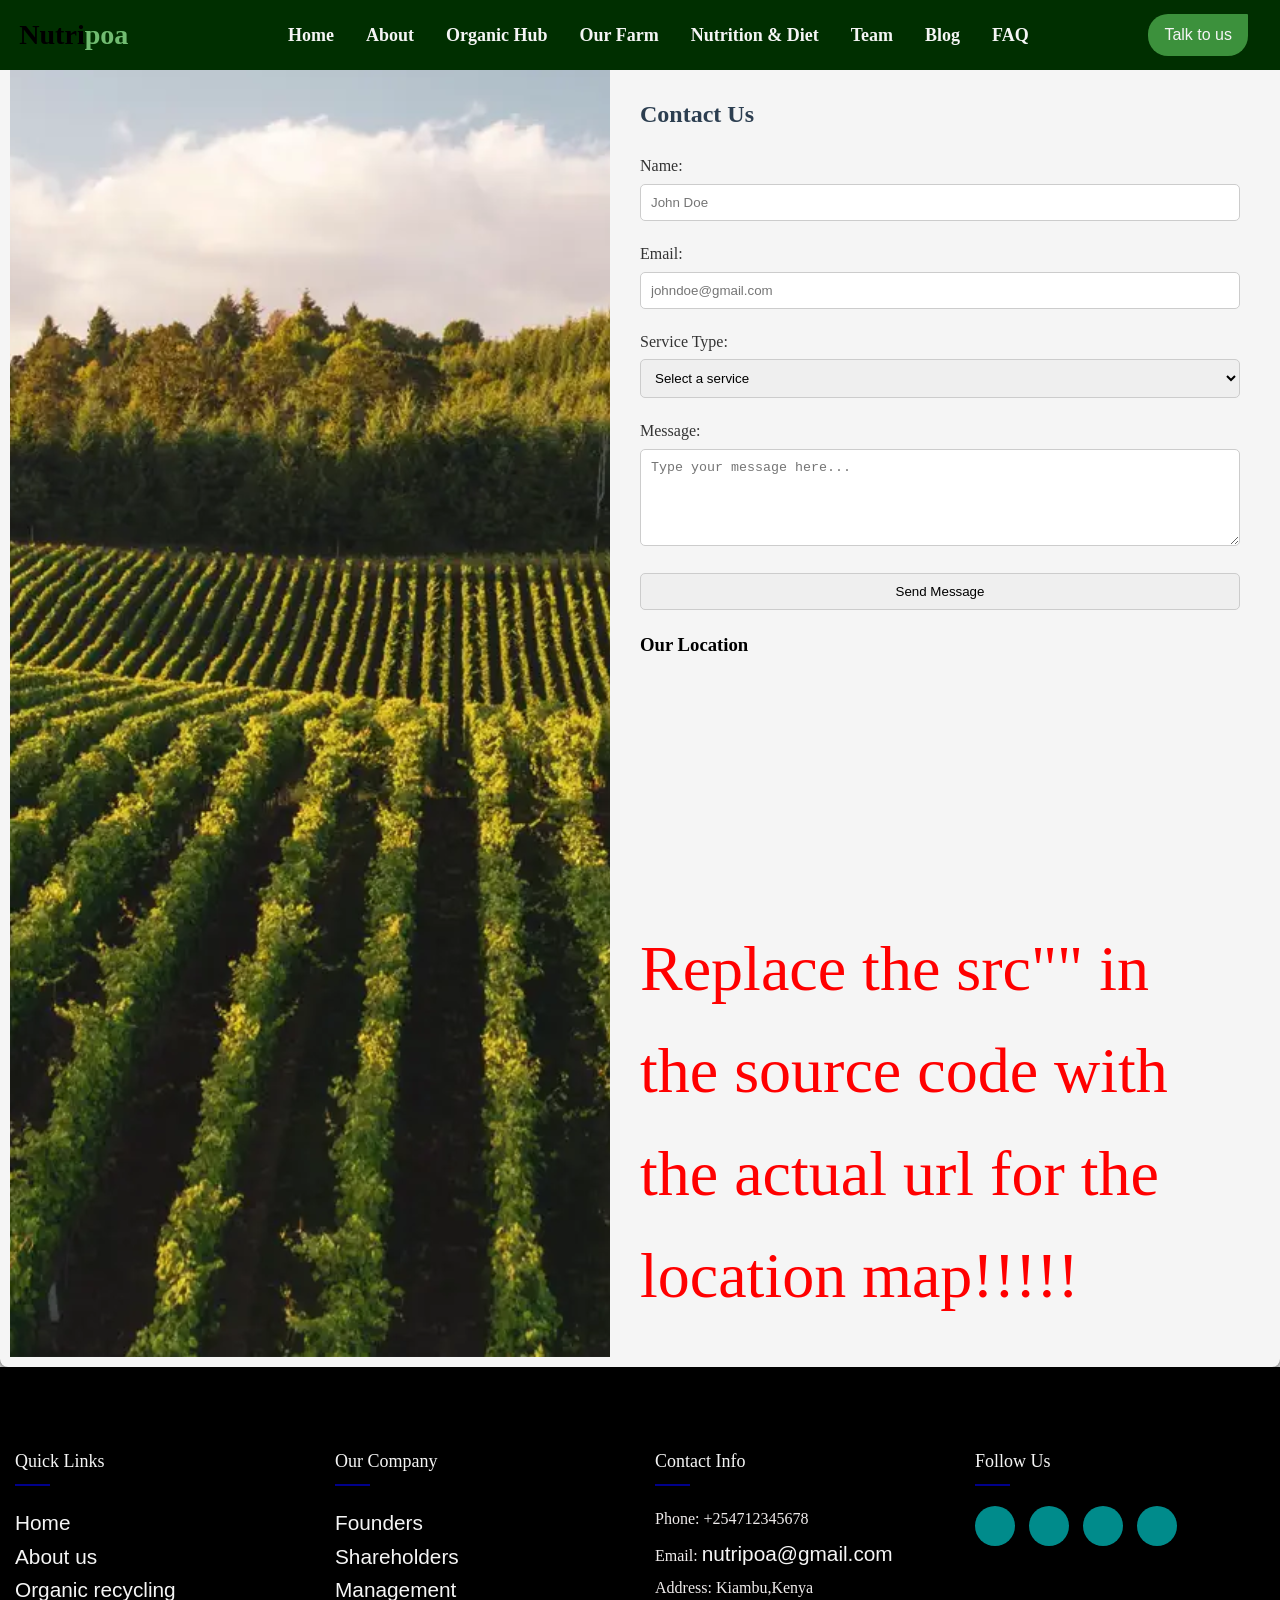
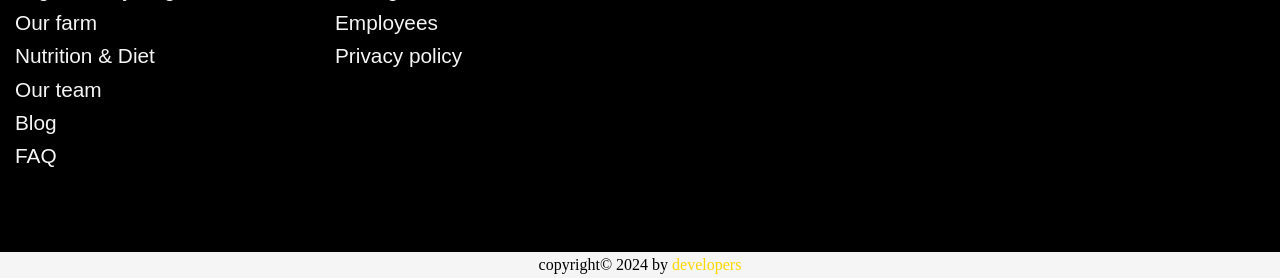
<file: contacts.html>
<!DOCTYPE html>
<html lang="en">
<head>
    <meta charset="UTF-8">
    <meta name="viewport" content="width=device-width, initial-scale=1.0">
    <meta name="description" content="">
    <meta name="author" content="developers">
    <meta name="keywords" content="organic farming,nutrition&diet,microgreens">
    <title>Nutripoa Ltd |</title>
    <link rel="stylesheet" href="./Public_html/css/index.css">
</head>
<body>
    <!-- NAVBAR -->
    <section class="nav-container">
        <nav class="navbar">
            <div class="logo">
                <h1>Nutri<span class="one">poa</span></h1>
            </div>
            <div class="nav-links-container">
                <ul class="links">
                    <a href="./">Home</a>
                    <a href="#about">About</a>
                    <a href="./organic.html" target="_parent" rel="noopener noreferrer">Organic Hub</a>
                    <a href="./our_farm.html" target="_parent" rel="noopener noreferrer">Our Farm</a>
                    <a href="./nutrition&diet.html" target="_parent" rel="noopener noreferrer">Nutrition & Diet</a>
                    <a href="./team.html" target="_parent" rel="noopener noreferrer">Team</a>
                    <a href="./blog.html" target="_parent" rel="noopener noreferrer">Blog</a>
                    <a href="./FAQ.html" target="_parent" rel="noopener noreferrer">FAQ</a>
                </ul>
            </div>
                <a href="./contacts.html" class="contacts-button" target="_parent" rel="noopener noreferrer">Talk to us</a>
        </nav>         
     <!-- DROPDOWN NAVBAR -->
        <div class="navbar-toggle" onclick="toggleNavbar()">
            <div class="bar bar1"></div>
            <div class="bar bar2"></div>
            <div class="bar bar3"></div>
        </div>
        <div class="dropdown-navbar" id="dropdownNavbar">
            <a href="./">Home</a>
            <a href="#about">About</a>
            <a href="./organic.html" target="_parent" rel="noopener noreferrer">Organic Hub</a>
            <a href="./our_farm.html" target="_parent" rel="noopener noreferrer">Our Farm</a>
            <a href="./nutrition&diet.html" target="_parent" rel="noopener noreferrer">Nutrition & Diet</a>
            <a href="./team.html" target="_parent" rel="noopener noreferrer">Team</a>
            <a href="./blog.html" target="_parent" rel="noopener noreferrer">Blog</a>
            <a href="./FAQ.html" target="_parent" rel="noopener noreferrer">FAQ</a>
            <a href="./contacts.html" class="dropdown-contacts-button" target="_parent" rel="noopener noreferrer">Talk to us</a>
        </div>
    </section>

    <!-- Contacts -->
     <div class="contact-container">
        <div class="contact-photo"></div>
        <div class="contact-form">
            <h2>Contact Us</h2>
            <form action="/send-message" method="post">
                <div class="form-group">
                    <label for="username">Name:</label>
                    <input type="text" id="username" name="username" placeholder="John Doe" required>
                </div>
                <div class="form-group">
                    <label for="email">Email:</label>
                    <input type="email" id="email" name="email" placeholder="johndoe@gmail.com" required>
                </div>
                <div class="form-group">
                    <label for="service">Service Type:</label>
                    <select name="service" id="service" required>
                        <option value="" disabled selected>Select a service</option>
                        <option value="consultation">Consultation</option>
                        <option value="support">Support</option>
                        <option value="feedback">Feedback</option>
                        <option value="other">Other</option>
                    </select>
                </div>
                <div class="form-group">
                    <label for="message">Message:</label>
                    <textarea name="message" id="message" rows="5" placeholder="Type your message here..." required></textarea>
                </div>
                <div class="form-group">
                    <input type="submit" value="Send Message">
                </div>
            </form>
            <div class="map-container">
                <h3>Our Location</h3>
                <iframe src="" width="100%" height="250" frameborder="0" allowfullscreen="" aria-hidden="false" tabindex="0">
                </iframe>
                <p style="color:red; font-size: 4rem;">Replace the src"" in the source code with the actual url for the location map!!!!!</p>
            </div>
        </div>
     </div>

    

    <!-- FOOTER -->
    <footer class="footer">
        <div class="footer-container">
            <div class="footer-row">
                <div class="footer-col">
                    <h2>Quick links</h2>
                    <ul>
                        <li><a href="./">Home</a></li>
                        <li><a href="#about">About us</a></li>
                        <li><a href="./organic.html">Organic recycling</a></li>
                        <li><a href="./our_farm.html">Our farm</a></li>
                        <li><a href="./nutrition&diet.html">Nutrition & Diet</a></li>
                        <li><a href="./team.html">Our team</a></li>
                        <li><a href="./blog.html">Blog</a></li>
                        <li><a href="./FAQ.html">FAQ</a></li>
                    </ul>
                </div>
                <div class="footer-col">
                    <h2>Our Company</h2>
                    <ul>
                        <li><a href="./team.html">Founders</a></li>
                        <li><a href="./team.html">Shareholders</a></li>
                        <li><a href="./team.html">Management</a></li>
                        <li><a href="./team.html">Employees</a></li>
                        <li><a href="./team.html">Privacy policy</a></li>
                    </ul>
                </div>
                <div class="footer-col">
                    <h2>Contact Info</h2>
                    <li><label for="phone">Phone: <span>+254712345678</span></label></li>
                    <li><label for="email">Email: <a href="mailto:nutripoa@gmail.com">nutripoa@gmail.com</a></label></li>
                    <li><label for="address">Address: <span>Kiambu,Kenya</span></label></li>
                </div>
                <div class="footer-col">
                    <h2>Follow us</h2>
                    <div class="contact-icons">
                        <a href="facebook.com" class="fa fa-facebook"></a>
                        <a href="twitter.com" class="fa fa-twitter"></a>
                        <a href="instagram.com" class="fa fa-instagram"></a>
                        <a href="youtube.com" class="fa fa-youtube"></a>
                </div>
                </div>
            </div>
        </div>
    </footer>
    <section class="copyright">
        <div>copyright&copy; 2024 by <a href="#h">developers</a></div>
    </section>
    
    <script src="./Public_html/js/index.js"></script>
</body>
</html>
</file>
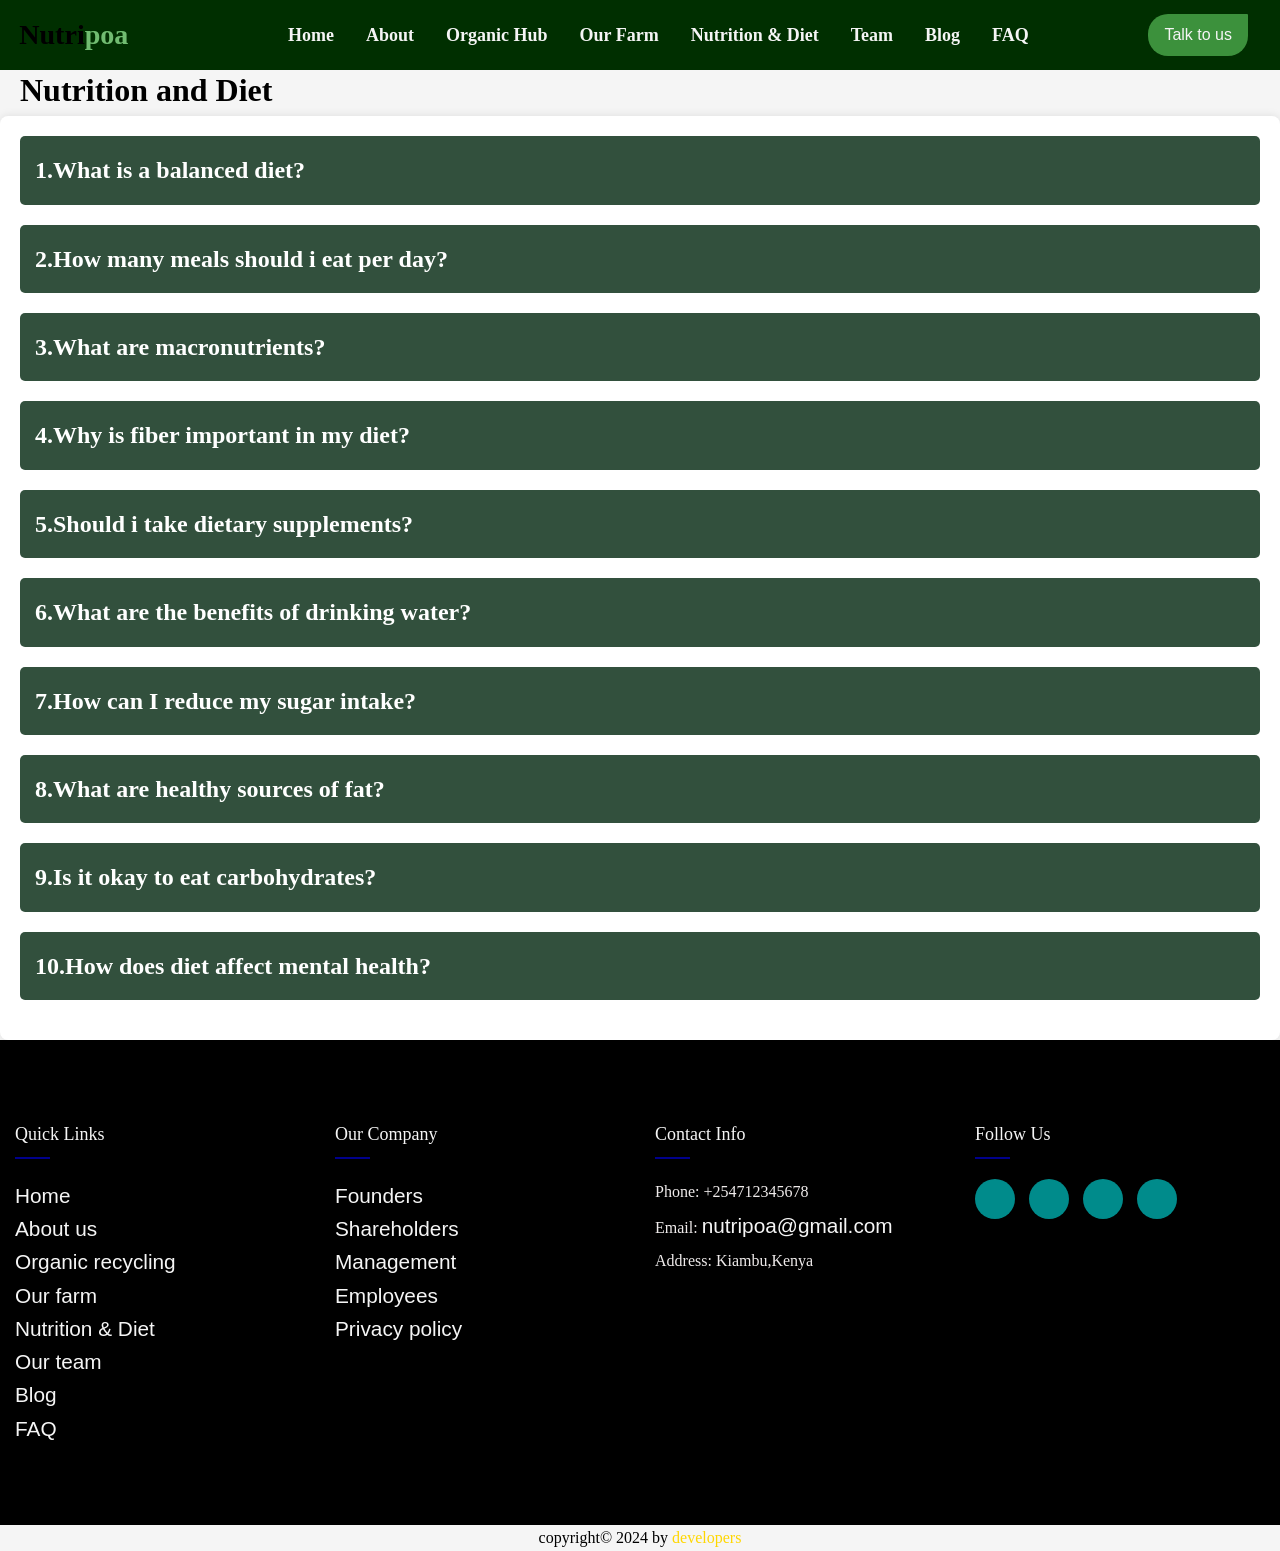
<file: FAQ.html>
<!DOCTYPE html>
<html lang="en">
<head>
    <meta charset="UTF-8">
    <meta name="viewport" content="width=device-width, initial-scale=1.0">
    <meta name="description" content="">
    <meta name="author" content="developers">
    <meta name="keywords" content="organic farming,nutrition&diet,microgreens">
    <title>Nutripoa Ltd |</title>
    <link rel="stylesheet" href="./Public_html/css/index.css">
</head>
<body>
    <!-- NAVBAR -->
    <section class="nav-container">
        <nav class="navbar">
            <div class="logo">
                <h1>Nutri<span class="one">poa</span></h1>
            </div>
            <div class="nav-links-container">
                <ul class="links">
                    <a href="./">Home</a>
                    <a href="#about">About</a>
                    <a href="./organic.html" target="_parent" rel="noopener noreferrer">Organic Hub</a>
                    <a href="./our_farm.html" target="_parent" rel="noopener noreferrer">Our Farm</a>
                    <a href="./nutrition&diet.html" target="_parent" rel="noopener noreferrer">Nutrition & Diet</a>
                    <a href="./team.html" target="_parent" rel="noopener noreferrer">Team</a>
                    <a href="./blog.html" target="_parent" rel="noopener noreferrer">Blog</a>
                    <a href="./FAQ.html" target="_parent" rel="noopener noreferrer">FAQ</a>
                </ul>
            </div>
                <a href="./contacts.html" class="contacts-button" target="_parent" rel="noopener noreferrer">Talk to us</a>
        </nav>         
     <!-- DROPDOWN NAVBAR -->
        <div class="navbar-toggle" onclick="toggleNavbar()">
            <div class="bar bar1"></div>
            <div class="bar bar2"></div>
            <div class="bar bar3"></div>
        </div>
        <div class="dropdown-navbar" id="dropdownNavbar">
            <a href="./">Home</a>
            <a href="#about">About</a>
            <a href="./organic.html" target="_parent" rel="noopener noreferrer">Organic Hub</a>
            <a href="./our_farm.html" target="_parent" rel="noopener noreferrer">Our Farm</a>
            <a href="./nutrition&diet.html" target="_parent" rel="noopener noreferrer">Nutrition & Diet</a>
            <a href="./team.html" target="_parent" rel="noopener noreferrer">Team</a>
            <a href="./blog.html" target="_parent" rel="noopener noreferrer">Blog</a>
            <a href="./FAQ.html" target="_parent" rel="noopener noreferrer">FAQ</a>
            <a href="./contacts.html" class="dropdown-contacts-button" target="_parent" rel="noopener noreferrer">Talk to us</a>
        </div>
    </section>
    <!-- QUESTIONS -->
    <h1 class="faq-heading1">Nutrition and Diet</h1>
    <div class="faq-container">
        <div class="faq-item">
            <h2 class="faq-question">1.What is a balanced diet?</h2>
            <div class="faq-answer">
                <p>A balanced diet includes a variety of foods in the right proportions to provide the necessary nutrients your body needs to function properly.</p>
            </div>
        </div>
        <div class="faq-item">
            <h2 class="faq-question">2.How many meals should i eat per day?</h2>
            <div class="faq-answer">
                <p>It is generally recommended to eat 3 main meals (breakfast,lunch and dinner) and 1-2 healthy snacks per day.</p>
            </div>
        </div>
        <div class="faq-item">
            <h2 class="faq-question">3.What are macronutrients?</h2>
            <div class="faq-answer">
                <p>Macronutrients are the nutrients that provide calories or energy. They include carbohydrates, proteins and fats.</p>
            </div>
        </div>
        <div class="faq-item">
            <h2 class="faq-question">4.Why is fiber important in my diet?</h2>
            <div class="faq-answer">
                <p>Fiber aids in digestion, helps maintain bowel health and can help lower cholestrol levels and control blood sugar levels.</p>
            </div>
        </div>
        <div class="faq-item">
            <h2 class="faq-question">5.Should i take dietary supplements?</h2>
            <div class="faq-answer">
                <p>Dietary supplements can be beneficial in certain situations but it is best to get nutrients from food.Consult with a healthcare provider before taking supplements.</p>
            </div>
        </div>
        <div class="faq-item">
            <h2 class="faq-question">6.What are the benefits of drinking water?</h2>
            <div class="faq-answer">
                <p>Water is essential for life. It helps regulate body temperature, lubricates joints, and aids in digestion and nutrient absorption.</p>
            </div>
        </div>
        <div class="faq-item">
            <h2 class="faq-question">7.How can I reduce my sugar intake?</h2>
            <div class="faq-answer">
                <p>You can reduce sugar intake by avoiding sugary drinks, reading food labels and choosing natural sweeteners like fruits.</p>
            </div>
        </div>
        <div class="faq-item">
            <h2 class="faq-question">8.What are healthy sources of fat?</h2>
            <div class="faq-answer">
                <p>Healthy sources of fat include avocados, nuts, seeds, olive oil and fatty fish like salmon.</p>
            </div>
        </div>
        <div class="faq-item">
            <h2 class="faq-question">9.Is it okay to eat carbohydrates?</h2>
            <div class="faq-answer">
                <p>Yes, carbohydrates are an important energy source. Choose complex carbohydrates like whole grains, fruits and vegetables over refined carbohydrates.
                </p>
            </div>
        </div>
        <div class="faq-item">
            <h2 class="faq-question">10.How does diet affect mental health?</h2>
            <div class="faq-answer">
                <p>A healthy diet can improve mental health by providing the nutrients necessary for the brain function, reducing inflammation and supporting a healthy gut.</p>
            </div>
        </div>
    </div>
    

    <!-- FOOTER -->
    <footer class="footer">
        <div class="footer-container">
            <div class="footer-row">
                <div class="footer-col">
                    <h2>Quick links</h2>
                    <ul>
                        <li><a href="./">Home</a></li>
                        <li><a href="#about">About us</a></li>
                        <li><a href="./organic.html">Organic recycling</a></li>
                        <li><a href="./our_farm.html">Our farm</a></li>
                        <li><a href="./nutrition&diet.html">Nutrition & Diet</a></li>
                        <li><a href="./team.html">Our team</a></li>
                        <li><a href="./blog.html">Blog</a></li>
                        <li><a href="./FAQ.html">FAQ</a></li>
                    </ul>
                </div>
                <div class="footer-col">
                    <h2>Our Company</h2>
                    <ul>
                        <li><a href="./team.html">Founders</a></li>
                        <li><a href="./team.html">Shareholders</a></li>
                        <li><a href="./team.html">Management</a></li>
                        <li><a href="./team.html">Employees</a></li>
                        <li><a href="./team.html">Privacy policy</a></li>
                    </ul>
                </div>
                <div class="footer-col">
                    <h2>Contact Info</h2>
                    <li><label for="phone">Phone: <span>+254712345678</span></label></li>
                    <li><label for="email">Email: <a href="mailto:nutripoa@gmail.com">nutripoa@gmail.com</a></label></li>
                    <li><label for="address">Address: <span>Kiambu,Kenya</span></label></li>
                </div>
                <div class="footer-col">
                    <h2>Follow us</h2>
                    <div class="contact-icons">
                        <a href="facebook.com" class="fa fa-facebook"></a>
                        <a href="twitter.com" class="fa fa-twitter"></a>
                        <a href="instagram.com" class="fa fa-instagram"></a>
                        <a href="youtube.com" class="fa fa-youtube"></a>
                </div>
                </div>
            </div>
        </div>
    </footer>
    <section class="copyright">
        <div>copyright&copy; 2024 by <a href="#h">developers</a></div>
    </section>
    
    <script src="./Public_html/js/index.js"></script>
</body>
</html>
</file>
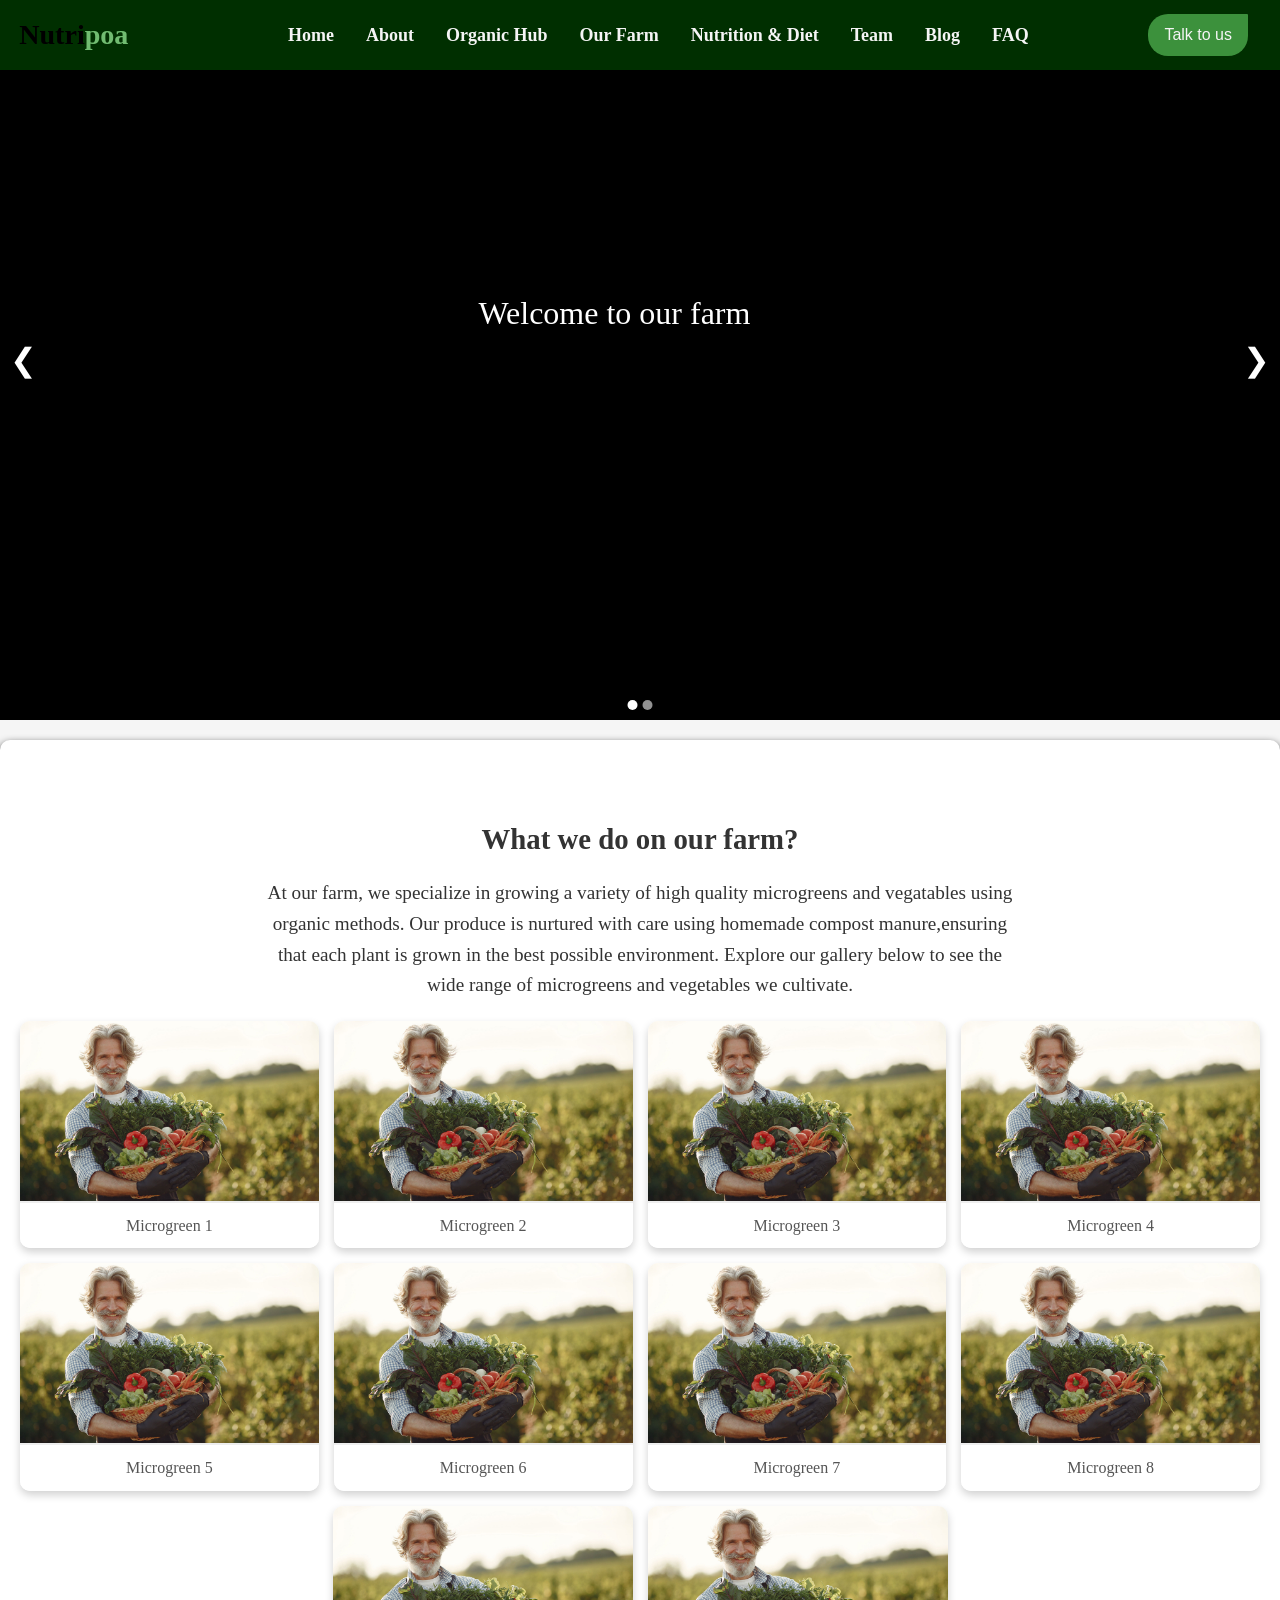
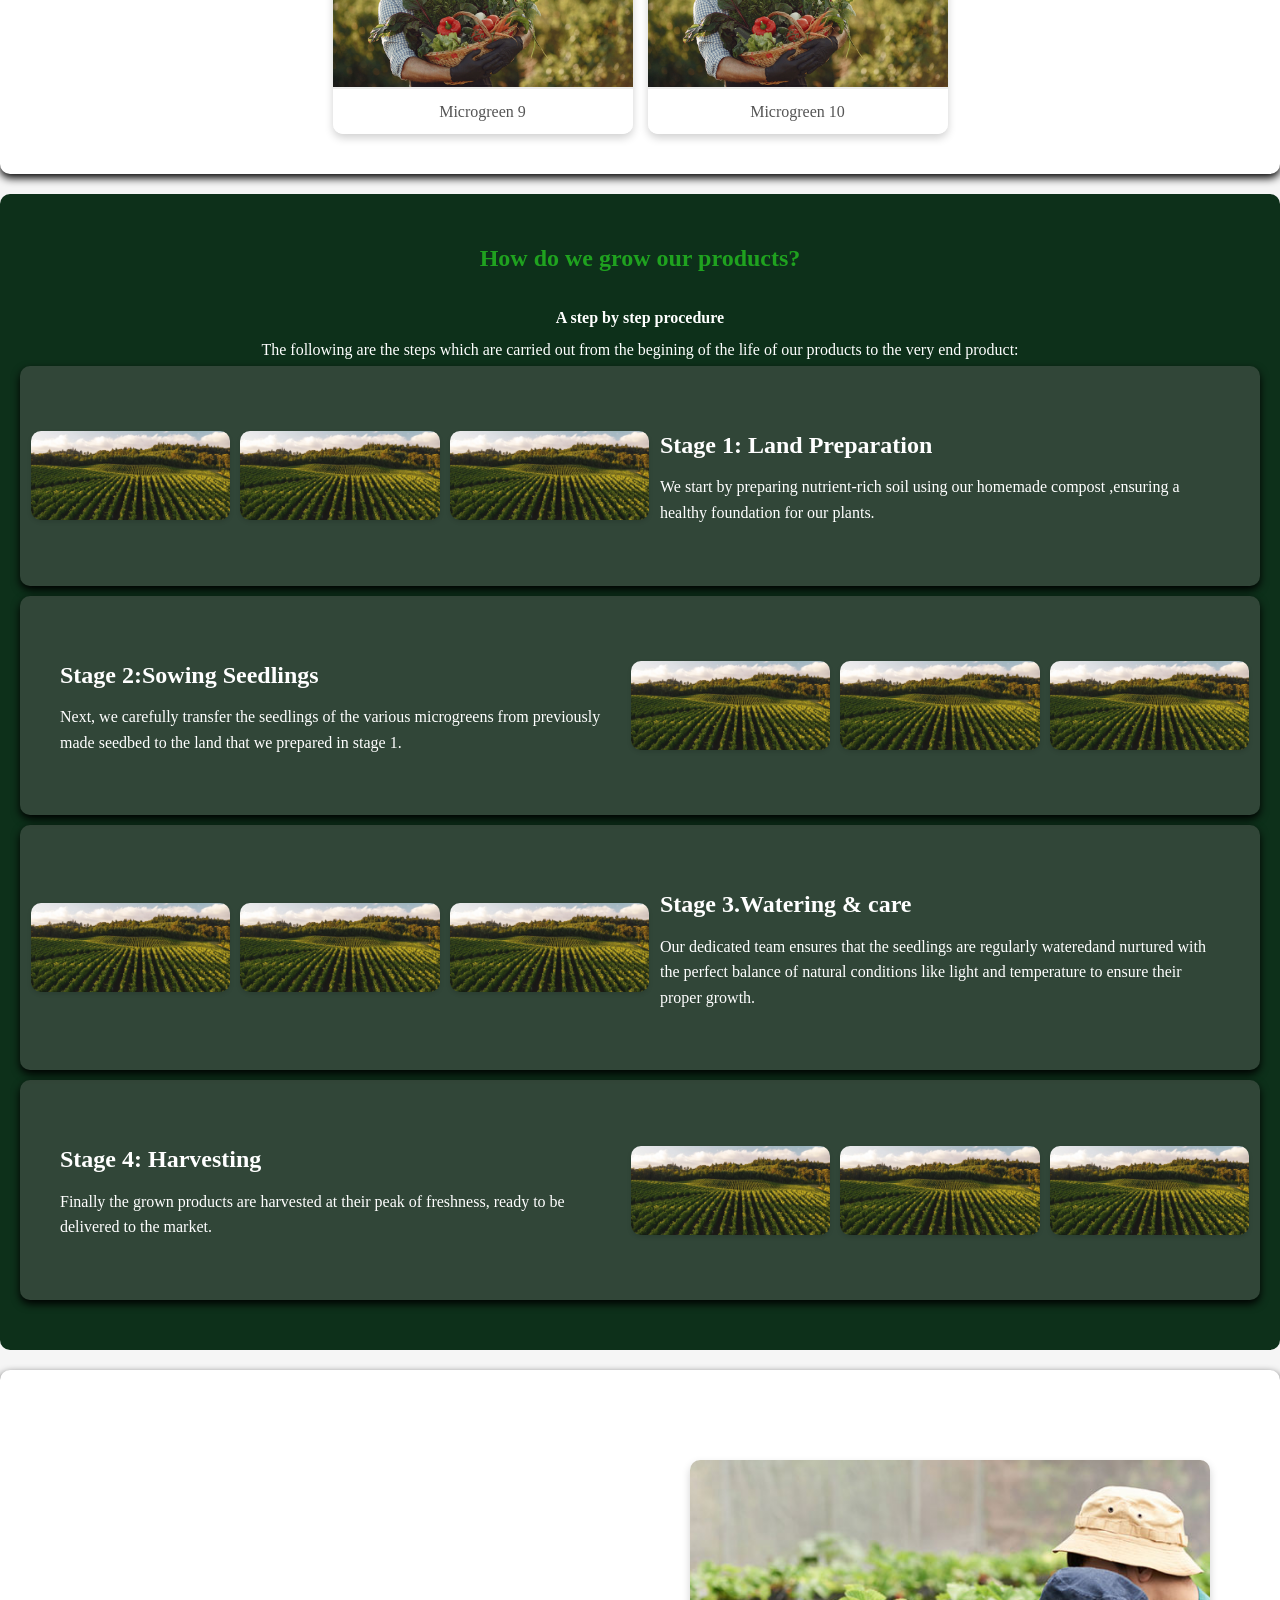
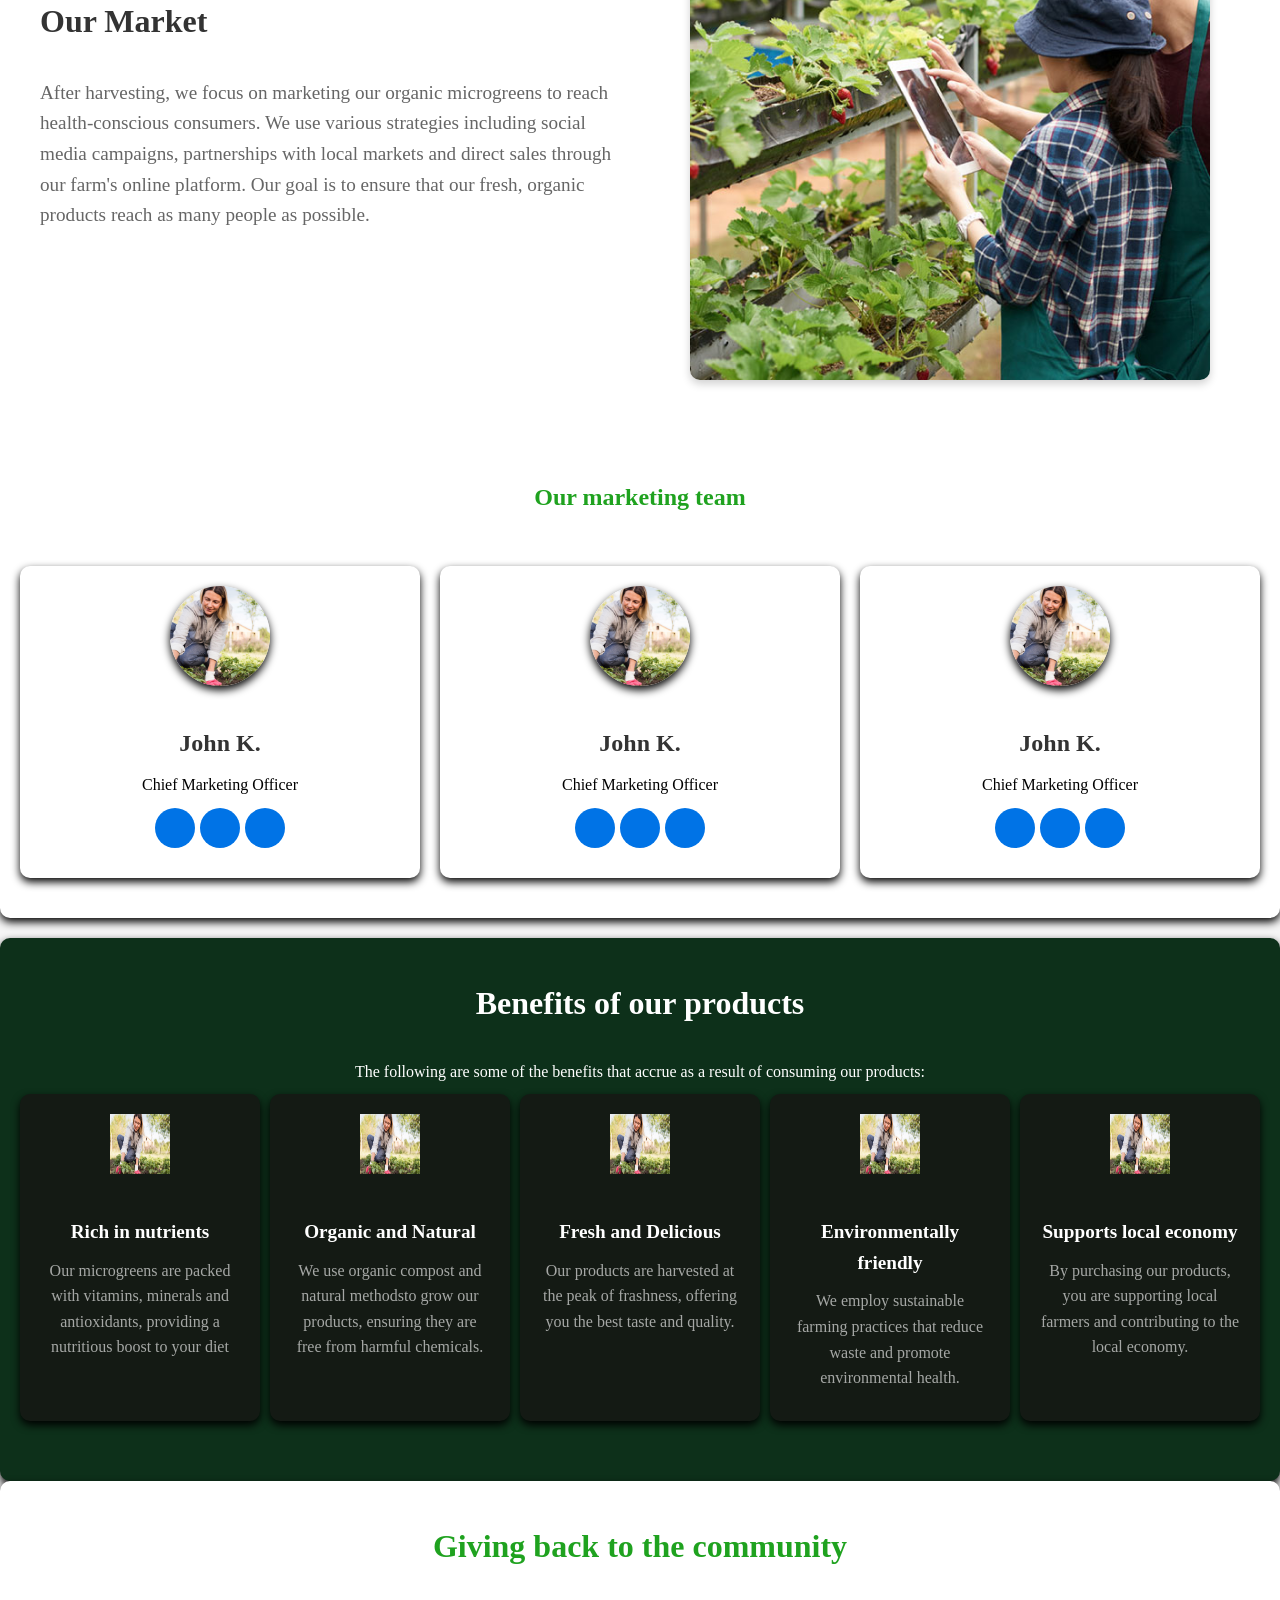
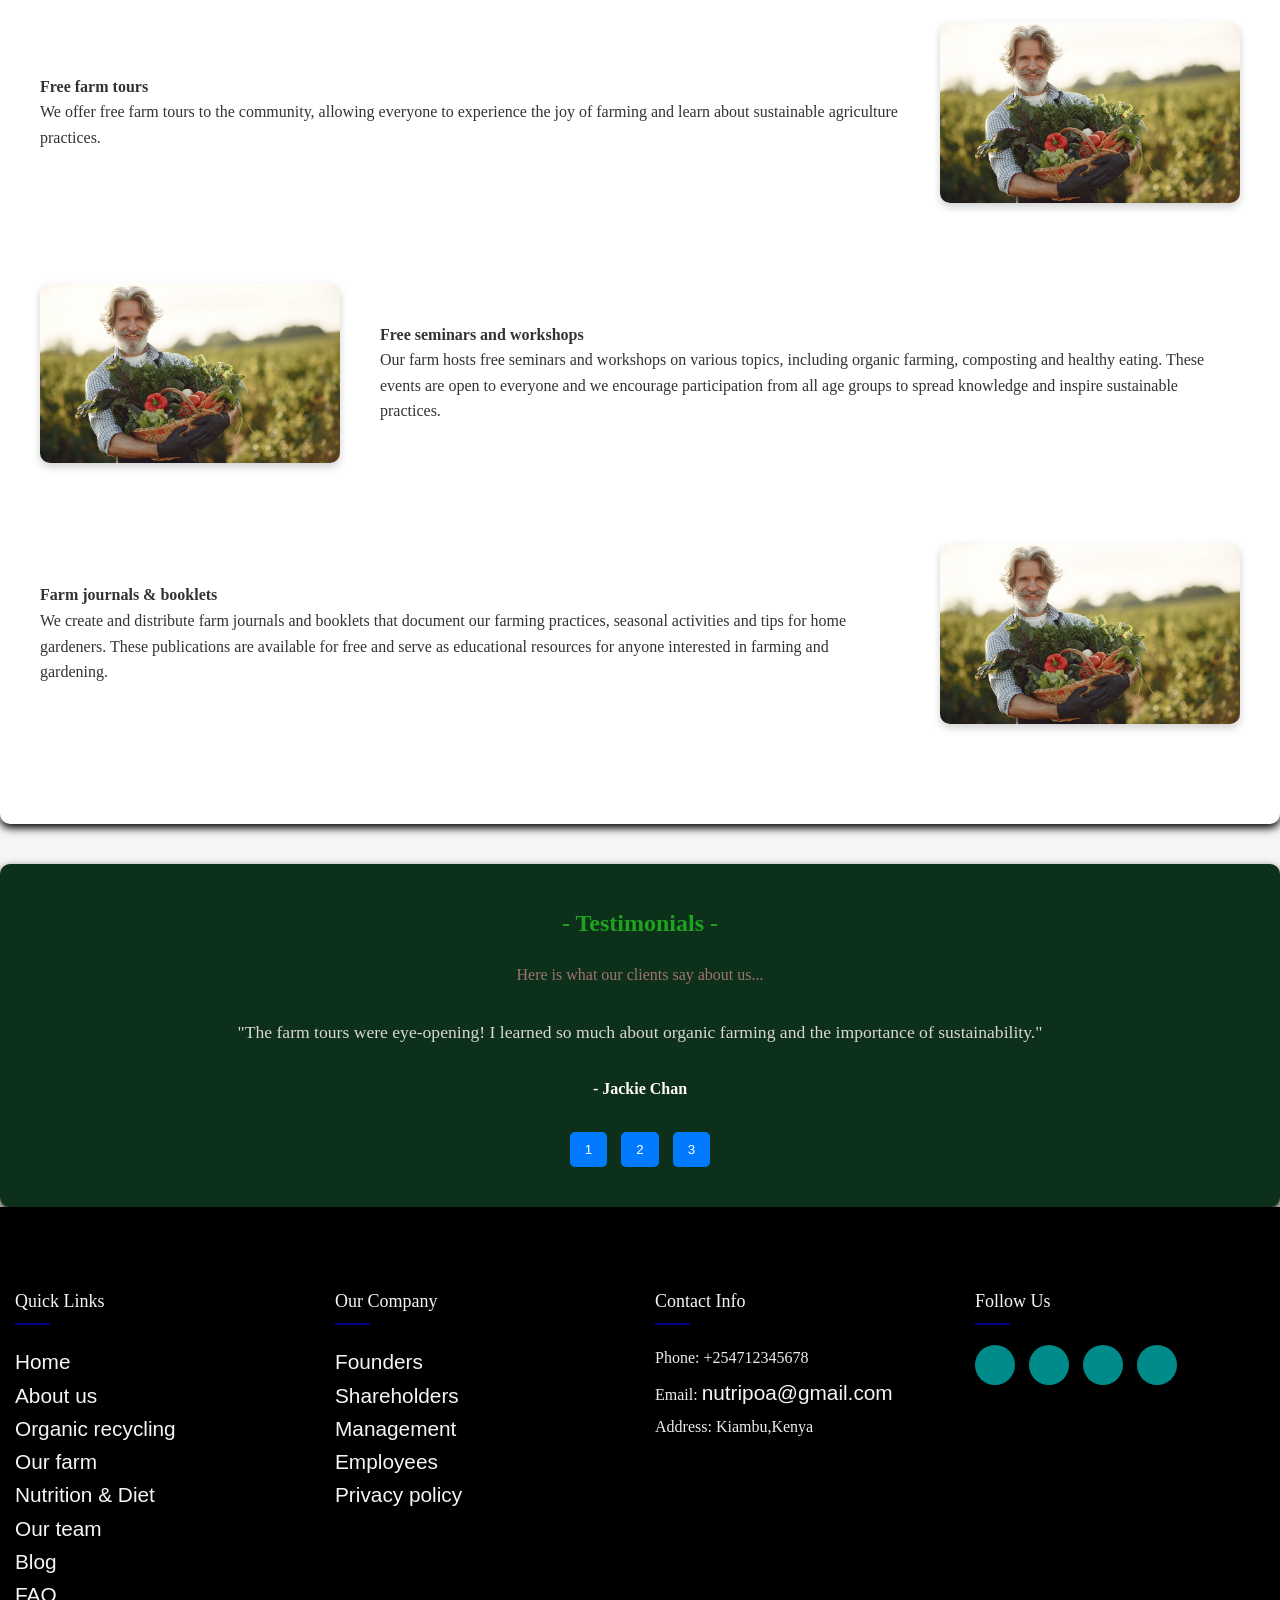
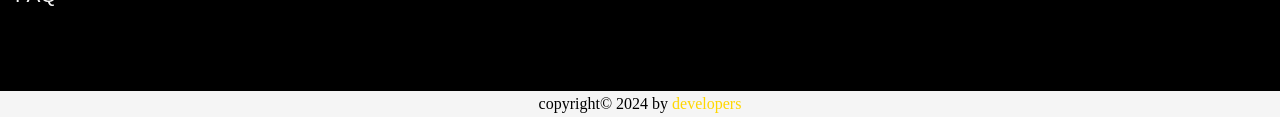
<file: our_farm.html>
<!DOCTYPE html>
<html lang="en">
<head>
    <meta charset="UTF-8">
    <meta name="viewport" content="width=device-width, initial-scale=1.0">
    <meta name="description" content="">
    <meta name="author" content="developers">
    <meta name="keywords" content="organic farming,nutrition&diet,microgreens">
    <title>Nutripoa Ltd |</title>
    <link rel="stylesheet" href="./Public_html/css/index.css">
</head>
<body>
    <!-- NAVBAR -->
    <section class="nav-container">
        <nav class="navbar">
            <div class="logo">
                <h1>Nutri<span class="one">poa</span></h1>
            </div>
            <div class="nav-links-container">
                <ul class="links">
                    <a href="./">Home</a>
                    <a href="./">About</a>
                    <a href="./organic.html" target="_parent" rel="noopener noreferrer">Organic Hub</a>
                    <a href="./our_farm.html" target="_parent" rel="noopener noreferrer">Our Farm</a>
                    <a href="./nutrition&diet.html" target="_parent" rel="noopener noreferrer">Nutrition & Diet</a>
                    <a href="./team.html" target="_parent" rel="noopener noreferrer">Team</a>
                    <a href="./blog.html" target="_parent" rel="noopener noreferrer">Blog</a>
                    <a href="./FAQ.html" target="_parent" rel="noopener noreferrer">FAQ</a>
                </ul>
            </div>
                <a href="./contacts.html" class="contacts-button" target="_parent" rel="noopener noreferrer">Talk to us</a>
        </nav>        
     <!-- DROPDOWN NAVBAR -->
        <div class="navbar-toggle" onclick="toggleNavbar()">
            <div class="bar bar1"></div>
            <div class="bar bar2"></div>
            <div class="bar bar3"></div>
        </div>
        <div class="dropdown-navbar" id="dropdownNavbar">
            <a href="./">Home</a>
            <a href="./">About</a>
            <a href="./organic.html" target="_parent" rel="noopener noreferrer">Organic Hub</a>
            <a href="./our_farm.html" target="_parent" rel="noopener noreferrer">Our Farm</a>
            <a href="./nutrition&diet.html" target="_parent" rel="noopener noreferrer">Nutrition & Diet</a>
            <a href="./team.html" target="_parent" rel="noopener noreferrer">Team</a>
            <a href="./blog.html" target="_parent" rel="noopener noreferrer">Blog</a>
            <a href="./FAQ.html" target="_parent" rel="noopener noreferrer">FAQ</a>
            <a href="./contacts.html" class="dropdown-contacts-button" target="_parent" rel="noopener noreferrer">Talk to us</a>
        </div>
    </section>

    <!-- HEADER -->
     <header class="farm-header">
        <div class="carousel">
            <img src="/Public_html/images/hero_4.jpg" alt="">
            <img src="/Public_html/images/hero_2.jpg" alt="">
        </div>
        <div class="header-text visible" id="headerText">Welcome to our farm</div>
        <div class="carousel-buttons">
            <button class="carousel-button" id="prevBtn">&#10094;</button>
            <button class="carousel-button" id="nextBtn">&#10095;</button>
        </div>
        <div class="status-bar">
            <div class="status-dot active"></div>
            <div class="status-dot"></div>
        </div>
     </header>

     <!-- what we do -->
      <section class="what-we-do">
        <div class="intro">
            <h1>What we do on our farm?</h1>
            <p>At our farm, we specialize in growing a variety of high quality microgreens and vegatables using organic methods. Our produce is nurtured with care using homemade compost manure,ensuring that each plant is grown in the best possible environment. Explore our gallery below to see the wide range of microgreens and vegetables we cultivate.</p>
        </div>
        <div class="gallery">
            <figure class="gallery-item">
                <img src="/Public_html/images/hero_5.jpg" alt="">
                <figcaption>Microgreen 1</figcaption>
            </figure>
            <figure class="gallery-item">
                <img src="/Public_html/images/hero_5.jpg" alt="">
                <figcaption>Microgreen 2</figcaption>
            </figure>
            <figure class="gallery-item">
                <img src="/Public_html/images/hero_5.jpg" alt="">
                <figcaption>Microgreen 3</figcaption>
            </figure>
            <figure class="gallery-item">
                <img src="/Public_html/images/hero_5.jpg" alt="">
                <figcaption>Microgreen 4</figcaption>
            </figure>
            <figure class="gallery-item">
                <img src="/Public_html/images/hero_5.jpg" alt="">
                <figcaption>Microgreen 5</figcaption>
            </figure>
            <figure class="gallery-item">
                <img src="/Public_html/images/hero_5.jpg" alt="">
                <figcaption>Microgreen 6</figcaption>
            </figure>
            <figure class="gallery-item">
                <img src="/Public_html/images/hero_5.jpg" alt="">
                <figcaption>Microgreen 7</figcaption>
            </figure>
            <figure class="gallery-item">
                <img src="/Public_html/images/hero_5.jpg" alt="">
                <figcaption>Microgreen 8</figcaption>
            </figure>
            <figure class="gallery-item">
                <img src="/Public_html/images/hero_5.jpg" alt="">
                <figcaption>Microgreen 9</figcaption>
            </figure>
            <figure class="gallery-item">
                <img src="/Public_html/images/hero_5.jpg" alt="">
                <figcaption>Microgreen 10</figcaption>
            </figure>
        </div>
      </section>

      <!-- how we gow section -->
       <section class="farm-procedure">
        <div class="procedure-intro">
            <h2>How do we grow our products?</h2>
            <h4>A step by step procedure</h4>
            <p>The following are the steps which are carried out from the begining of the life of our products to the very end product:</p>
        </div>
        <div class="step">
            <div class="step-content">
                <h3>Stage 1: Land Preparation</h3>
                <p>We start by preparing nutrient-rich soil using our homemade compost ,ensuring a healthy foundation for our plants.</p>
            </div>
            <div class="step-images">
                <img src="/Public_html/images/contact.png.webp" alt="">
                <img src="/Public_html/images/contact.png.webp" alt="">
                <img src="/Public_html/images/contact.png.webp" alt="">
            </div>
        </div>
        <div class="step">
            <div class="step-content">
                <h3>Stage 2:Sowing Seedlings</h3>
                <p>Next, we carefully transfer the seedlings of the various microgreens from previously made seedbed to the land that we prepared in stage 1.</p>
            </div>
            <div class="step-images">
                <img src="/Public_html/images/contact.png.webp" alt="">
                <img src="/Public_html/images/contact.png.webp" alt="">
                <img src="/Public_html/images/contact.png.webp" alt="">
            </div>
        </div>
        <div class="step">
            <div class="step-content">
                <h3>Stage 3.Watering & care</h3>
                <p>Our dedicated team ensures that the seedlings are regularly wateredand nurtured with the perfect balance of natural conditions like light and temperature to ensure their proper growth.</p>
            </div>
            <div class="step-images">
                <img src="/Public_html/images/contact.png.webp" alt="">
                <img src="/Public_html/images/contact.png.webp" alt="">
                <img src="/Public_html/images/contact.png.webp" alt="">
            </div>
        </div>
        <div class="step">
            <div class="step-content">
                <h3>Stage 4: Harvesting</h3>
                <p>Finally the grown products are harvested at their peak of freshness, ready to be delivered to the market.</p>
            </div>
            <div class="step-images">
                <img src="/Public_html/images/contact.png.webp" alt="">
                <img src="/Public_html/images/contact.png.webp" alt="">
                <img src="/Public_html/images/contact.png.webp" alt="">
            </div>
        </div>
       </section>


       <!-- marketing of our products -->
        <section class="marketing">
            <div class="marketing-process">
                <div class="marketing-content">
                    <h2>Our Market</h2>
                    <p>After harvesting, we focus on marketing our organic microgreens to reach health-conscious consumers. We use various strategies including social media campaigns, partnerships with local markets and direct sales through our farm's online platform. Our goal is to ensure that our fresh, organic products reach as many people as possible. </p>
                </div>
                <div class="marketing-image">
                    <img src="/Public_html/images/img_sq_8.jpg" alt="">
                </div>
            </div>
            <div class="directors-heading"><h2>Our marketing team</h2></div>
            <div class="directors">
                <div class="director-card">
                    <img src="/Public_html/images/hero_1.jpg" alt="">
                    <h3>John K.</h3>
                    <p>Chief Marketing Officer</p>
                    <div class="social-media">
                        <a href="#" title="LinkedIn"><i class="fab fa-linkedin"></i></a>
                        <a href="#" title="Twitter"><i class="fab fa-twitter"></i></a>
                        <a href="#" title="Facebook"><i class="fab fa-facebook"></i></a>
                    </div>
                </div>
                <div class="director-card">
                    <img src="/Public_html/images/hero_1.jpg" alt="">
                    <h3>John K.</h3>
                    <p>Chief Marketing Officer</p>
                    <div class="social-media">
                        <a href="#" title="LinkedIn"><i class="fab fa-linkedin"></i></a>
                        <a href="#" title="Twitter"><i class="fab fa-twitter"></i></a>
                        <a href="#" title="Facebook"><i class="fab fa-facebook"></i></a>
                    </div>
                </div>
                <div class="director-card">
                    <img src="/Public_html/images/hero_1.jpg" alt="">
                    <h3>John K.</h3>
                    <p>Chief Marketing Officer</p>
                    <div class="social-media">
                        <a href="#" title="LinkedIn"><i class="fab fa-linkedin"></i></a>
                        <a href="#" title="Twitter"><i class="fab fa-twitter"></i></a>
                        <a href="#" title="Facebook"><i class="fab fa-facebook"></i></a>
                    </div>
                </div>
            </div>
        </section>

        <!-- Benefits  section -->
         <section class="benefits-container">
            <h2>Benefits of our products</h2>
            <p>The following are some of the benefits that accrue as a result of consuming our products:</p>
            <div class="benefits">
                <div class="benefit">
                    <img src="./Public_html/images/hero_1.jpg" alt="">
                    <h3>Rich in nutrients</h3>
                    <p>Our microgreens are packed with vitamins, minerals and antioxidants, providing a nutritious boost to your diet </p>
                </div>
                <div class="benefit">
                    <img src="./Public_html/images/hero_1.jpg" alt="">
                    <h3>Organic and Natural</h3>
                    <p>We use organic compost and natural methodsto grow our products, ensuring they are free from harmful chemicals. </p>
                </div>
                <div class="benefit">
                    <img src="./Public_html/images/hero_1.jpg" alt="">
                    <h3>Fresh and Delicious</h3>
                    <p>Our products are harvested at the peak of frashness, offering you the best taste and quality.  </p>
                </div>
                <div class="benefit">
                    <img src="./Public_html/images/hero_1.jpg" alt="">
                    <h3>Environmentally friendly</h3>
                    <p>We employ sustainable farming practices that reduce waste and promote environmental health. </p>
                </div>
                <div class="benefit">
                    <img src="./Public_html/images/hero_1.jpg" alt="">
                    <h3>Supports local economy</h3>
                    <p>By purchasing our products, you are supporting local farmers and contributing to the local economy. </p>
                </div>
            </div>
         </section>

         <!-- Community giveback & feedback -->
          <section class="community-container">
            <h2>Giving back to the community</h2>

            <div class="community">                
                <img src="/Public_html/images/hero_5.jpg" alt="">
                <p><strong>Free farm tours</strong><br>We offer free farm tours to the community, allowing everyone to experience the joy of farming and learn about sustainable agriculture practices.</p>
            </div>
            <div class="community">
                <img src="/Public_html/images/hero_5.jpg" alt="">
                <p><strong>Free seminars and workshops</strong><br>Our farm hosts free seminars and workshops on various topics, including organic farming, composting and healthy eating. These events are open to everyone and we encourage participation from all age groups to spread knowledge and inspire sustainable practices.</p>
            </div>
            <div class="community">
                <img src="/Public_html/images/hero_5.jpg" alt="">
                <p><strong>Farm journals & booklets</strong><br>We create and distribute farm journals and booklets that document our farming practices, seasonal activities and tips for home gardeners. These publications are available for free and serve as educational resources for anyone interested in farming and gardening.</p>
            </div>
          </section>

          <!-- Testimonials -->
           <section class="testimonials">
            <h2>- Testimonials -</h2>
            <p>Here is what our clients say about us...</p>

            <div class="testimonial-slide active1">
                <p class="testimonial-text">"The farm tours were eye-opening! I learned so much about organic farming and the importance of sustainability." </p>
                <p class="testimonial-author">- Jackie Chan </p>
            </div>
            <div class="testimonial-slide">
                <p class="testimonial-text">"Attending the workshops at the farm has completely changed my approach to gardening. I feel more connected to the earth now." </p>
                <p class="testimonial-author">- Raymond Red </p>
            </div>
            <div class="testimonial-slide">
                <p class="testimonial-text">"The farm journals are a treasure trove of information! They have helped me start my own garden at home." </p>
                <p class="testimonial-author">- Samuel L. </p>
            </div>
            <div class="testimonial-controls">
                <button onclick="showTestimonial(0)">1</button>
                <button onclick="showTestimonial(1)">2</button>
                <button onclick="showTestimonial(2)">3</button>
            </div>
           </section>

      
    

    <!-- FOOTER -->
    <footer class="footer">
        <div class="footer-container">
            <div class="footer-row">
                <div class="footer-col">
                    <h2>Quick links</h2>
                    <ul>
                        <li><a href="./">Home</a></li>
                        <li><a href="./">About us</a></li>
                        <li><a href="./organic.html">Organic recycling</a></li>
                        <li><a href="./our_farm.html">Our farm</a></li>
                        <li><a href="./nutrition&diet.html">Nutrition & Diet</a></li>
                        <li><a href="./team.html">Our team</a></li>
                        <li><a href="./blog.html">Blog</a></li>
                        <li><a href="./FAQ.html">FAQ</a></li>
                    </ul>
                </div>
                <div class="footer-col">
                    <h2>Our Company</h2>
                    <ul>
                        <li><a href="./team.html">Founders</a></li>
                        <li><a href="./team.html">Shareholders</a></li>
                        <li><a href="./team.html">Management</a></li>
                        <li><a href="./team.html">Employees</a></li>
                        <li><a href="./team.html">Privacy policy</a></li>
                    </ul>
                </div>
                <div class="footer-col">
                    <h2>Contact Info</h2>
                    <li><label for="phone">Phone: <span>+254712345678</span></label></li>
                    <li><label for="email">Email: <a href="mailto:nutripoa@gmail.com">nutripoa@gmail.com</a></label></li>
                    <li><label for="address">Address: <span>Kiambu,Kenya</span></label></li>
                </div>
                <div class="footer-col">
                    <h2>Follow us</h2>
                    <div class="contact-icons">
                        <a href="facebook.com" class="fa fa-facebook"></a>
                        <a href="twitter.com" class="fa fa-twitter"></a>
                        <a href="instagram.com" class="fa fa-instagram"></a>
                        <a href="youtube.com" class="fa fa-youtube"></a>
                </div>
                </div>
            </div>
        </div>
    </footer>
    <section class="copyright">
        <div>copyright&copy; 2024 by <a href="#h">developers</a></div>
    </section>
    
    <script src="./Public_html/js/index.js"></script>
</body>
</html>
</file>
<file: Public_html/css/index.css>
/* GENERAL STYLES */
:root{
    --color:whitesmoke;
    --p-color:rgba(128, 128, 128, 0.832);
    --s-color:rgb(0, 47, 0);
    --primary-color: rgba(0,0,0,0.3);
    --secondary-color:rgba(293,730,224);
    --hover-color:rgba(151, 236, 151, 0.747);
    --second-hover-color:rgb(11, 11, 77);
    --background-color:rgba(3, 3, 32, 0.352);

    --xs-breakpoint:480.25px;
    --s-breakpoint:576.25px;
    --m-breakpoint:768.25px;
    --l-breakpoint:992.25px;
    --xl-breakpoint:1200px;

    --h1:2rem;
    --h2:1.8rem;
    --h3:1.5rem;
    --h4:1.2rem;
    --h5:1rem;
    --h6:0.7rem;
    --p-font:1rem;
    --s-font:1.3rem;

    --h-family:"lucida Handwriting";
    --p-family:"Segoe Script";
    --primary-family:cursive ,monospace;
    --secondary-family:"Source Sans Pro", sans-serif;
    --q-family:sans-serif;
}
*{
    /* padding:0; */
    margin:0;
    box-sizing: border-box;
    /* color:var(--color); */
    /* overflow-x: hidden; */
   
}
section h2{
    color:#1fa21f;
    /* border-bottom: 2px solid #ddd; */
    padding-bottom: 10px;
    margin-bottom: 20px;
}
section h3{
    color:#1fa21f;
    margin-top: 20px;
}
html{
    scroll-behavior: smooth;
}
body{
    background-color:var(--color);
     line-height: 1.6;
}
.one{
    color:var(--hover-color);
    font-family: var(--p-family);
}
#btn{
    background-color:rgba(249, 11, 11, 0.568) ;
}
.btn{
    margin:1.9rem;
    padding:0.8rem;
    background-color: rgba(249, 11, 11, 0.568);
    color:lightyellow;
    border:none;
    outline:none;
    border-radius:30px;
    cursor: pointer;
    transition:all 0.3s ease-in-out;
}
.btn:hover,
.btn:focus{
    transform: scale(1.1);
}
.btn:active{
    transform:scale(0.9);
}
h2{
    font-weight: bold;
}

/* NAVBAR */
.logo{
    margin-left:1.2rem;
    font-size:1.5rem;

}
.navbar{
    
    position:fixed;
    top:0px;
    width:100%;
    display:flex;
    justify-content: space-between;
    background-color: var(--s-color);
    height:70px;
    align-items: center;
    flex-wrap: wrap;
    z-index: 1000;
    
}
li{ 
    list-style-type:none;
}
.links a{
    text-decoration: none;
    color:var(--color);
}
.links a:hover,
.links a:focus{
    color:var(--hover-color);
    scale:1.1;
    transition: all 0.1s ease-in-out;
}
.navbar .links{
    display:flex;
    gap:2rem;
    font-size:18px;
    font-weight: bold;
}

.contacts-button{
    background-color: rgb(60, 145, 60);
    color:var(--color);
    padding:0.5rem 1rem;
    margin-right:2rem;
    font-size: 1rem;
    text-decoration: none;
    border:none;
    outline:none;
    border-radius:20px;
    border-top-right-radius: 1px;
    font-family:var(--q-family);
    transition: all 0.2s ease-in-out;
}
.contacts-button:hover,
.contacts-button:focus{
    transform:scale(1.05);
    background-color:rgb(144, 238, 144);
    color:black;
}
.contacts-button:active{
    transform:scale(0.9);
}


/* DROPDOWN NAVBAR */
.dropdown-navbar{
    position:fixed;
    top:0;
    right:-300px;
    width:300px;
    height:100vh;
    background-color: var(--background-color);
    backdrop-filter: blur(30px);
    color:var(--color);
    display:flex;
    flex-direction: column;
    justify-content: center;
    align-items: center;
    transition:all 0.3s;
    z-index: 1000;
}
.dropdown-navbar a{
    color:var(--color);
    text-decoration: none;
    padding:15px 0;
    font-size:24px;
    width:100%;
    text-align: center;
    transition: background-color 0.3s;
}
.dropdown-contacts-button{
    font-family:var(--p-family);
}
.dropdown-navbar a:hover,
.dropdown-navbar a:focus{
    background-color: var(--hover-color);
}
.navbar-toggle{
    display:none;
    position:fixed;
    top:20px;
    right:20px;
    width:30px;
    height:25px;
    cursor: pointer;
    z-index: 1001;
    display:flex;
    flex-direction: column;
    justify-content:space-between;
}
.bar{
    width:100%;
    height:4px;
    background-color: rgb(4, 4, 42);
    transition:all 0.3s;
}
.show-navbar{
    right:0;
}
.open .bar1{
    transform:rotate(45deg)translate(5px,10px);
}
.open .bar2{
    opacity:0;
}
.open .bar3{
    transform: rotate(-45deg)translate(5px,-10px);
}


@media (max-width:1000px){
    .navbar .links,
    .navbar .contacts-button{
        display:none;
    }
    
}
@media (min-width:1000px){
    .navbar-toggle{
        display:none;
    }
}

/* HEADER */
.header-container{
    position:relative;
    left: 0;
    top:auto;
    width:100%;
    height:100vh;
    animation: animate 16s ease-in-out infinite;
    background-size: cover;
    background-attachment: fixed;
}
.outer{
    position:absolute;
    left:0;
    top:0;
    width:100%;
    height:100vh;
    background:rgba(0, 0, 0, 0.638);
}
.details{
    position:relative;
    top:30%;
    min-height: 490px;
    text-align: center;
    align-items: center;
    justify-content: center;
    color:var(--color);
    line-height:3;
    
}
.details h3{
    line-height: 1.5;
}
.header-button{
    margin:1.9rem;
    padding:0.8rem;
    background-color: rgba(0, 0, 0, 0.799);
    color:lightyellow;
    border:none;
    outline:none;
    border-radius:30px;
    cursor: pointer;
}
.header-button a{
    text-decoration: none;
    color:var(--color);
}
.header-button:hover,
.header-button:focus{
    scale:1.09;
    transition:all 0.3s ease-in-out;
}
.header-button:active{
    scale:0.8;
}


@keyframes animate{
    0%{
        background-image:url('/public_html/images/hero_1.jpg');
    }
    25%{
        background-image: url('/Public_html/images/hero_2.jpg');
    }
    50%{
        background-image: url('/Public_html/images/hero_3.jpg');
    }
    75%{
        background-image:url('/public_html/images/hero_4.jpg');
    }
    100%{
        background-image:url('/public_html/images/hero_5.jpg');
    }
}

@media (max-width:500px){
    .details{
        top: 90px;
    }
}


/* ABOUT US */
.about-us{
   padding-top:65px;
   line-height: 2.5;
   max-width: 100%;
   background-color: #0d301a;
   padding:3rem 40px 0 40px;
   text-wrap: wrap;
   color:#cbc9c9;
}
.about-header1{
    align-items: center;
    justify-content: center;
    text-align: center;
}
.about-header1 h1{
    font-weight: 700;
    color:#fff;
}
.about-header1 h2,
.about-header2 h2{
    color:rgb(204, 154, 162);
}
.about-header2 a{
    text-decoration: none;
}
.about-header2 a,
.about-header2 a:active{
    color:rgb(68, 52, 237);
}

.about-header2{
    text-align: center;
}
.action-container{
    padding:40px 20px;
    margin:auto;
    border-radius:10px;
    box-shadow:0 0 0 black;
    max-width:1200px;
}
.action{
    display: flex;
    align-items: center;
    flex-wrap: wrap;
    margin-bottom: 40px;
} 
.action-intro{
    text-align: center;
    font-size:1.5rem;
    padding-top:2rem;
    font-weight:50;
}
.action-title{
    padding-left:20px;
    align-items: center;
    margin-left:2rem;
    font-family: cursive;
}
.action img{
    flex:1 1 45%;
    max-width: 400px;
    border-radius: 10px;
    margin: 20px;
    box-shadow: 0 4px 8px rgba(0, 0, 0, 0.185);
}
.action p{
    flex:1 1 45%;
    font-size: 1rem;
    color: #333;
    line-height: 1.6;
    margin: 20px;
}
.action:nth-child(4){
    flex-direction: row-reverse;
}
@media (max-width:912px){
    .action{
        flex-direction: column;
        align-items: center;
        justify-content: center;
        text-align: center;
    }
    .action-title{
        text-align: center;
        padding:0;
        margin:0;
    }
    .action img{
        max-width: 300px;
    }
    .about-us{
        padding:0;
        max-width: 100%;
    }
}
@media (max-width:768px){
    .action{
        flex-direction: column;
        align-items: center;
        justify-content: center;
        text-align: center;
    }
    .action-title{
        text-align: center;
        padding:0;
        margin:0;
    }
    .action img{
        max-width: 300px;
    }
    .about-us{
        padding:0;
        max-width: 100%;
    }
    
}

/* FOOTER */
.footer{
    color:var(--color);
    background-color:black;
    animation-timeline:scroll(3s);
    padding:80px 0px;
}
.footer-container{
    width:100% ;
    margin:auto;
  
}
.footer-row{
    display:flex;
    flex-wrap: wrap;
}
.footer-col{
    width:25%;
    padding:0 15px;
}
.footer-col h2{
    font-size: 18px;
    text-transform: capitalize;
    margin-bottom: 30px;
    font-weight: 300;
    position:relative;
}
.footer-col h2::before{
    content:'';
    position:absolute;
    left:0;
    bottom:-10px;
    background-color:darkblue;
    height:2px;
    box-sizing: border-box ;
    width:35px;
}
.footer-col ul{
    padding:0;
}
.footer-col li a{
    color:var(--color);
    text-decoration: none;
    font-family:var(--q-family);
    font-size: 1.3rem;
    transition: all 0.3s ease-in-out;
}
.footer-col li a:hover,
.footer-col li a:focus{
    padding-left:8px;
    color:var(--hover-color);
}
.footer-col label{
    color:rgb(239, 235, 235);
}


.footer-col .contact-icons a{
    display:inline-block;
    height:40px;
    width:40px;
    background-color:darkcyan;
    margin:0 10px 10px 0;
    text-align:center;
    line-height:40px;
    border-radius: 50%;
    color:var(--color);
    transition:all 0.3s ease-in-out;
}
.footer-col .contact-icons a:hover,
.footer-col .contact-icons a:focus{
    color:#24262b;
    background-color:var(--color);
}
.copyright{
    display:block;
    align-items: center;
    text-align: center;
}
.copyright a{
    text-decoration: none;
    color:gold;
}
@media (max-width:768px){
    .footer-col{
        width:50%;
        margin-bottom:30px;
    }
}
@media (max-width:576px){
    .footer-col{
        width:100%;
    }
}

/* =================== */
/* =====OUR FARM====== */
/* =================== */
.farm-header{
    position:relative;
    width:100%;
    height:80vh;
    overflow:hidden;
    background-color: #000;
}
.carousel{
    position: absolute;
    width:100%;
    height:100%;
    top:0;
    left:0;
    overflow:hidden;
}
.carousel img{
    position:absolute;
    width:100%;
    height:100%;
    object-fit: cover;
    opacity:0;
    transition:opacity 1s ease-in-out, visibility 0s 1s;
    visibility: hidden;
}
.carousel img.active{
    opacity:1;
    visibility: visible;
    transition: opacity 1s ease-in-out, visibility 0s;
}
.header-text{
    position:absolute;
    top:40%;
    left:48%;
    transform:translate(-50%,-50%);
    color:white;
    text-align: center;
    justify-content: center;
    align-items: center;
    text-shadow: 2px 2px 4px black;
    opacity:0;
    transform:translateY(45deg);
    transition:opacity .5s ease-in-out, transform .5s ease-in-out;
    font-size: 2rem;
    z-index: 10;
    box-sizing: border-box;
}
.header-text.visible{
    opacity:1;
    transform:translate(-50%,0);
}
.carousel-buttons{
    position:absolute;
    top:50%;
    width:100%;
    display:flex;
    justify-content: space-between;
    transform:translateY(-50%);
    z-index: 10;
}
.carousel-button{
    background-color: rgba(0, 0, 0, 0.51);
    border:none;
    color:white;
    font-size: 2rem;
    padding:10px;
    cursor: pointer;
    transition: background-color 0.3s;
}
.carousel-button:hover{
    background-color: rgba(0, 0, 0, 0.759);
}
.status-bar{
    position:absolute;
    bottom:10px;
    left:50%;
    transform:translateX(-50%);
    display:flex;
    gap:5px;
    z-index: 10;
}
.status-dot{
    width:10px;
    height:10px;
    background-color: rgba(255, 255, 255, 0.573);
    border-radius: 50%;
    transition:background-color 0.3s;
}
.status-dot.active{
    background-color: #fff;
}
@media (max-width:768px){
    .header-text{
        font-size:2rem;
        top:30%;
    }
    .carousel-button{
        font-size: 1.5rem;
        padding:8px;
    }
}
@media (max-width:480px){
    .header-text{
        font-size: 1.5rem;
        padding:0 10px;
    }
    .carousel-button{
        font-size: 1.2rem;
        padding:6px;
    }.status-dot{
        width: 8px;
        height: 8px;
    }
}

/* what we do */
.what-we-do{
    padding: 40px 20px;
    text-align: center;
    border-radius: 10px;
    box-shadow: 0 4px 8px black;
    background-color: #fff;
    margin-bottom: 20px;
    max-width:100%;
    margin:20px auto;
}
.intro{
    max-width: 800px;
    margin: 0 auto;
    padding:20px;
    font-size: 1.2rem;
    color:#333;
}
.intro h1{
    padding:1rem;
    font-weight: 700;
}
.gallery{
    justify-content: center;
    display:flex;
    flex-wrap: wrap;
    gap: 15px;
    margin: 0;
    width:100%;
    box-sizing: border-box;
}
.gallery-item{
    flex:1 1 21%;
    position:relative;
    max-width: 300px;
    overflow: hidden;
    border-radius: 10px;
    box-shadow: 0 4px 8px rgba(0, 0, 0, 0.186);
    transition:transform 0.3s ease, box-shadow 0.3s ease;
    text-align: center;
}
.gallery-item:hover{
    transform:scale(1.05);
    box-shadow: 0 8px 16px rgba(0, 0, 0, 0.312);
}
.gallery-item img{
    width:100%;
    height: auto;
    display:block;
    border-bottom:2px solid #eee;
}
.gallery-item figcaption{
    display:block;
    padding:10px;
    font-size: 1rem;
    color:#555;
    background-color: #fff;

}

@media (max-width:1024px){
    .gallery-item{
        flex:1 1 30%;
    }
}
@media (max-width:768px){
    .gallery-item{
        flex:1 1 45%;
    }
}
@media (max-width:480px){
    .gallery-item{
        flex:1 1 100%;
    }
    .intro{
        font-size: 1rem;
    }
}


/* how we grow */
.farm-procedure{
    padding:40px 20px;
    background-color: #0d301a;
    color:white;
    border-radius: 10px;
}
.procedure-intro{
    text-align: center;
    line-height:2;
}
.procedure-intro h2{
    font-weight: 700;
    margin-bottom:10px;
}
.step{
    display:flex;
    flex-wrap: wrap;
    align-items: center;
    margin-bottom:10px;
    padding:20px;
    background-color: #726b6b5d;
    border-radius: 10px;
    box-shadow:0 4px 8px black;
}
.step:nth-child(even){
    flex-direction: row-reverse;
}
.step-content{
    flex:1 1 50%;
    padding:20px;
    box-sizing: border-box;
}
.step-content h3{
    font-size: 1.5rem;
    color:#fff;
    margin-bottom: 10px;
}
.step-content p{
    font-size: 1rem;
    color:#fff;
    margin-bottom:20px;
}
.step-images{
    display:flex;
    flex:1 1 50%;
    gap:10px;
    padding:20px;
    box-sizing: border-box;
    justify-content: center;
}
.step-images img{
    width:calc(37.333% - 10px);
    max-width: 100%;
    height:auto;
    border-radius: 10px;
    box-shadow: 0 2px 4px rgba(0, 0, 0, 0.115);
    object-fit: cover;
}
@media (max-width:768px){
    .step{
        flex-direction: column;
    }
    .step:nth-child(even){
        flex-direction: column;
    }
    .step-images img{
        flex:1 1 calc(50% - 10px);
    }
}
@media (max-width:480px){
    .step-images img{
        flex:1 1 100%;
        width:100%;
        
    }
    .step-images{
        display: flex;
        flex-direction: column;
        width:100%;
    }
    .step-content{
        padding:10px;
    }
}

/* marketing of our products */
.marketing{
    padding:40px 20px;
    background-color: #fff;
    box-shadow: 0 4px 8px black;
    margin-bottom: 20px;
    border-radius:10px;
    max-width:100%;
    margin:20px auto;
}
.marketing-process{
    display:flex;
    flex-wrap: wrap;
    align-items: center;
    margin-bottom:40px;
}
.marketing-content{
    flex:1 1 50%;
    padding:20px;
    box-sizing: border-box;
}
.marketing-content h2{
    font-size:2rem;
    margin-bottom: 20px;
    font-weight: 700;
    color:#333;
}
.marketing-content p{
    font-size:1.2rem;
    margin-bottom:20px;
    line-height: 1.6;
    color:#666;
}
.marketing-image{
    flex:1 1 50%;
    padding:50px;
    box-sizing: border-box;
}
.marketing-image img{
    width:100%;
    border-radius:10px ;
    box-shadow:0 4px 8px rgba(0, 0, 0, 0.186);
    object-fit: cover;
}
.directors-heading{
    text-align: center;
    padding-bottom:20px;
    color:rgb(204, 154, 162);
}
.directors{
    display:flex;
    flex-wrap: wrap;
    gap:20px;
    justify-content: center;
}
.director-card{
    flex:1 1 calc(33.333% - 20px);
    padding:20px;
    box-sizing: border-box;
    background-color: #fff;
    border-radius:10px;
    box-shadow: 0 4px 8px black;
    text-align: center;

}
.director-card img{
    width:100px;
    height:100px;
    border-radius:50%;
    object-fit: cover;
    box-shadow:0 4px 8px black;
    margin-bottom:10px;
}
.director-card h3{
    font-size:1.5rem;
    color:#333;
    margin-bottom: 10px;
}
.social-media{
    display:flex;
    gap:5px;
    justify-content: center;
}
.social-media a{
    height:40px;
    width:40px;
    margin: 10px 0;
    background-color:#0073e6;
    text-align:center;
    border-radius: 50%;
    color:var(--color);
}
.social-media a:hover{
    background-color:#005bb5;
}
@media (max-width:768px){
    .marketing-process{
        flex-direction: column;
        text-align: center;
    }
    .marketing-process img{
        margin:0 0 20px 0;
    }
    .director-card{
        flex:1 1 100%;
    }
}
@media (max-width:480px){
    .marketing-image {
        flex:1 1 100%;
    }
}

/* benefits */
.benefits-container{
    padding:40px 20px;
    background-color:#0d301a;
    color:#fff;
    /* margin:10px; */
    border-radius:10px;
    box-shadow: 0 4px 8px black;
    max-width: 100%;
    /* margin:auto; */
}
.benefits-container h2{
    margin-bottom: 20px;
    text-align: center;
    font-size:2rem;
    color:#ffffff;
    font-weight: 700;
}
.benefits-container p{
    text-align: center;
    margin-bottom: 10px;
}
.benefits{
    display:flex;
    flex-wrap: wrap;
    justify-content: space-between;
    gap:10px;
}
.benefit{
    flex:1 1 calc(20% - 20px);
    text-align: center;
    padding: 20px;
    margin-bottom: 20px;
    background-color: #141a14;
    border-radius: 10px;
    box-shadow:0 4px 8px black;
}
.benefit img{
    width:60px;
    height:60px;
    margin-bottom: 15px;
}
.benefit h3{
    font-size: 1.2rem;
    margin-bottom: 10px;
    color:#fff;
}
.benefit p{
    font-size: 1rem;
    color:#ffffff9e;
}
@media (max-width:768px){
    .benefit{
        flex:1 1 calc(45% - 20px);
    }
}
@media (max-width:480px){
    .benefit{
        flex:1 1 100%;
    }
}

/* community giveback */

.community-container{
    padding:40px 20px;
    background-color: #fff;
    margin:auto;
    border-radius:10px;
    box-shadow:0 4px 8px black;
    width:100%;
}
.community-container h2{
    text-align: center;
    font-size:2rem;
    font-weight: 700;
}
.community{
    display:flex;
    align-items: center;
    flex-wrap: wrap;
    margin-bottom: 40px;
}
.community img{
    flex:1 1 45%;
    max-width: 300px;
    border-radius: 10px;
    margin: 20px;
    box-shadow: 0 4px 8px rgba(0, 0, 0, 0.185);
}
.community p{
    flex:1 1 45%;
    font-size: 1rem;
    color:#333;
    line-height: 1.6;
    margin:20px;
}
.community:nth-child(even){
    flex-direction: row-reverse;
}

/* testimonial slider */
.testimonials{
    background-color:#0d301a;
    color:#9e7373;
    padding:40px 20px;
    text-align: center;
    margin-top:40px;
    border-radius: 10px;
    box-shadow:0 4px 8px black;
 
}
.testimonials h2{
    margin-bottom:10px;
    font-weight: 700;
}
.testimonials p{
    margin-bottom: 30px;
}
.testimonial-slide{
    display:none;
    background-color: #0d301a;
}
.testimonial-slide.active1{
    display:block;
}
.testimonial-text{
    font-size:1.1rem;
    color:#dad7d7;
    margin-bottom: 10px;
}
.testimonial-author{
    font-size:1rem;
    color:#fffcfc;
    font-weight: bold;
}
.testimonial-controls{
    margin-top:20px;
}
.testimonial-controls button{
    background-color: #007BFF;
    color:#fff;
    border:none;
    padding:10px 15px;
    margin:0 5px;
    border-radius: 5px;
    cursor: pointer;
}
.testimonial-controls button:hover{
    background-color: #0056b3;
}

@media (max-width:768px){
    .community{
        flex-direction:column ;
        align-items: center;
        justify-content: center;
    }
    .community img{
        margin:0 0 20px 0;
    }
}








/* ================================= */
/* ========FAQ====================== */
/* ==================================== */
.faq-heading1{
    padding:65px 0 0 20px;
}
.faq-container{
    max-width: 100%;
    margin:0 auto;
    padding:20px 20px 20px 20px;
    background-color: white;
    border-radius:8px;
    box-shadow:0 0 10px rgba(0,0,0,0.1);
}
.faq-item{
    margin-bottom:20px;
}
.faq-question{
    cursor:pointer;
    margin:0;
    padding:15px;
    background-color:#0d301ad7;
    color:white;
    border-radius:5px;
}
.faq-answer{
    display:none;
    padding:15px;
    background-color:#ecf0f1;
    border-left:5px solid #0d301a;
    border-radius: 5px;
    transition: smooth 0.5s;
}
.faq-answer.show{
    display:block;
}

/* ======================== */
/* =======CONTACT US========= */
/* ========================== */

.contact-container{
    padding:65px 10px 10px 10px;
    display: flex;
    width: 100%;
    background-color: var(--color);
    border-radius:8px;
    box-shadow: 0 0 10px black;
    overflow:hidden;
}
.contact-photo{
    flex:1;
    background-image: url('/Public_html/images/contact.png.webp');
    background-size: cover;
    background-position:center;
}
.contact-form{
    flex:1;
    padding:30px;
}
.contact-form h2{
    color:#2c3e50;
    margin-bottom: 20px;
}
.form-group{
    margin-bottom: 20px;
}
label{
    display:block;
    margin-bottom:5px;
    color:#333;
}
input,select,textarea{
    width:100%;
    padding:10px;
    border:1px solid #ccc;
    border-radius:5px;
}
input[type="submit"]:hover{
    background-color:#2980b9;
    color:white;
    border:none;
    cursor:pointer;
}
.map-container{
    margin-top:20px;
}
iframe{
    width:100%;
    border:none;
    border-radius:8px;
}

@media (max-width:768px){
    .contact-container{
        flex-direction:column;
    }
    .contact-photo{
        order:2;
        height:200px;
        /* padding-top:65px; */
    }
    .contact-form{
        order:1;
    }
}
@media (max-width:480px){
    .contact-form{
        padding:20px;
    }
    .contact-form h2{
        font-size: 1.5rem;
    }
    input,select,textarea{
        padding:8px;
    }
    input[type="submit"]{
        padding:10px;
    }
    .map-container{
        margin-top:15px;
    }

}



/* header h1 {
    font-size: 2.5em;
    margin: 0;
    color:white;
} */
 /* .what-is-nutrition-and-diet h2,
 #healthy-eating-habits h2,
 #meal-planning h2,
 #Maintaining-a-Healthy-Body h2{
    color:#1fa21f;
    border-bottom: 2px solid #ddd;
    padding-bottom: 10px;
    margin-bottom: 20px;
 } */
 .nutrition-main{
    padding:65px 1rem 1rem 1rem;
    margin: 20px auto;
    max-width: 100%;
    
 }
.Nutrition-background{
    background-image: url('/Photo/Nd1.png');
    background-size: cover;
    background-position: center;
    background-repeat: no-repeat;
    color:black;
    background-attachment: fixed;  
}
.habits-background{
background-image: url('/Photo/eh1.jpg');
background-size: cover;
background-position: center;
background-repeat: no-repeat;
color:black;
background-attachment: fixed;
}
.deficiency-background{
background-image: url('/photo/nd4.jpg');
background-size: cover;
background-position: center;
background-repeat: no-repeat;
color:black;
background-attachment: fixed;

}
.child-background{
background-image: url('/photo/child.webp');
background-size: cover;
background-position: center;
background-repeat: no-repeat;
color:black;
background-attachment: fixed;
}
.youth-background{
background-image: url('/photo/youth.webp');
background-size: cover;
background-position: center;
background-repeat: no-repeat;
color: black;
background-attachment: fixed;

}
.adults-background{
    background-image: url('/photo/old\ 2.jpg');
    background-size: cover;
    background-position: center;
    background-repeat: no-repeat;
    color:blue;
    background-attachment: fixed;  
}
.health-background{
    background-image: url('/photo/wt3.jpg');
    background-size: cover;
    background-position: center;
    background-repeat: no-repeat;
    color:white;
    background-attachment: fixed;

}
.weight-background{
    background-image: url('/photo/wt2.webp');
    background-size: cover;
    background-position: center;
    background-repeat: no-repeat;
    color:white;
    background-attachment: fixed;    
}
.mental-background{
    background-image: url('/photo/wt.webp');
    background-size: cover;
    background-position: center;
    background-repeat: no-repeat;
    color:black;
    background-attachment: fixed;
}
.Organic-background{
    background-image: url('/photo/rw4.jpg');
    background-size: cover;
    background-position: center;
    background-repeat: no-repeat;
    color:black;
    background-attachment: fixed;    
}
.storange-background{
    background-image: url('/photo/sf4.webp');
    background-size: cover;
    background-position: center;
    background-repeat: no-repeat;
    color:blue;
    background-attachment: fixed;
}
.waste-background{
    background-image: url('/photo/rw3.jpg');
    background-size: cover;
    background-position: center;
    background-repeat: no-repeat;
    color:white;
    background-attachment: fixed;
}

/* main {
    margin: 20px auto;
    max-width: 100%;
    padding:1rem;
} */

/* h2 {
    color:#1fa21f;
    border-bottom: 2px solid #ddd;
    padding-bottom: 10px;
    margin-bottom: 20px;
}

h3 {
    color:#1fa21f;
    margin-top: 20p;
} */
.main-list{
    font-weight:bold ;
    color: rgb(0, 174, 255);
}
.sub-list{
    font-weight: lighter;
    color: black;
}
.sub-title{
    font-family: 'Old Stardard TT';
    color: brown;
}
.container{
    display:inline-block;
    margin-right:20px;
    
}
.team1{
    align-items: center;
    justify-content: center;
    text-align: center;
    background-color: #1fa21f;
    color: white;
}
.float-img{
    width: 200px;
    border-radius: 50%;
}
.team{
    display: inline-block;
}
/*Organic Recyling hub*/
.organic-main{
    padding:65px 1rem 1rem 1rem;
    margin: 20px auto;
    max-width: 100%;
    
}
.introduction-background{
    background-image: url('/photo/rw\ 2.jpg');
    background-size: cover;
    background-position: center;
    background-repeat: no-repeat;
    color:white;
    background-attachment: fixed;    
}


.floats-img {
    float: left;
    margin-right: 20px; /* Space between the image and the text */
    margin-bottom: 10px; /* Space below the image */
    width: 200px; /* Adjust the width as needed */
    height: auto; /* Maintain aspect ratio */

}
.step-img  {
    width: 80%;
    height: auto;
    display: block;
    border-radius: 10px;
    margin-left: 20px;
    margin-right: 0%;

    
}
.step-background{
    background-image: url('/photo/step\ by\ step.jpg');
    background-size: cover;
    background-position: center;
    background-repeat: no-repeat;
    color:white;
    background-attachment: fixed;     
}
.benefits-background{
    background-image: url('/photo/process.jpeg');
    background-size: cover;
    background-position: center;
    background-repeat: no-repeat;
    color:white;
    background-attachment: fixed;   
}
.method-background{
    background-image: url('/Photo/bin.jpg');
    background-size: cover;
    background-position: center;
    background-repeat: no-repeat;
    color:white;
    background-attachment: fixed; 
}
/* ol {
    font-weight: bold;
}
ol li{
    list-style-type: none;
} */
.collaborators{
    display:flex;
    flex-direction: row;
    flex-wrap: wrap;
    align-items: center;
    text-align: center;
    justify-content: space-between;
}
@media (max-width:576px){
    .collaborators{
        justify-content: center;
    }
}

/*team*/
.team-main{
    padding:65px 1rem 1rem 1rem;
    margin: 20px auto;
    max-width: 100%;
    
}

.team {
    display: flex;
    flex-wrap: wrap;
    justify-content: center;
    padding:65px 20px 20px 20px ;
    color: white;
}
.team-intro{
    padding-top:5px;
    text-align: center;
}
.team-member {
    background-color: #1fa21f;
    border-radius: 10px;
    margin: 15px;
    padding: 20px;
    width: 250px;
    text-align: center;
    box-shadow: 0 0 10px rgba(0, 0, 0, 0.1);
}

.team-member img {
    width: 150px;
    height: 150px;
    border-radius: 50%;
    object-fit: cover;
    margin-bottom: 10px;
}

.team-member h3 {
    margin-bottom: 10px;
    color: white;
}

.team-member p {
    margin: 5px 0;
}

/*blog*/

/* Slideshow Styles */
.blog-main{
    padding:65px 1rem 1rem 1rem;
    margin: 20px auto;
    max-width: 100%;
    
}
.slideshow-container {
    max-width: 1000px;;
    position: relative;
    margin: auto;
    justify-content: center;
}



.slide img {
    width: 100%;
    height: auto;
    border-radius: 10px;
}

.dot {
    height: 15px;
    width: 15px;
    margin: 0 2px;
    background-color:grey;
    border-radius: 50%;
    display: inline-block;
    transition: background-color 0.6s ease;
}

.active {
    background-color:rgb(15, 205, 15);
}
.achievements h2{
    color:#1fa21f;
    border-bottom: 2px solid #ddd;
    padding-bottom: 10px;
    margin-bottom: 20px;
}
.achievements-background{
    background-image: url('/Photo/rw4.webp');
    background-size: cover;
    background-position: center;
    background-repeat: no-repeat;
    color:white;
    background-attachment: fixed;

}

/* Media Queries for Responsiveness */
@media screen and (max-width: 768px) {
    main {
        padding: 1em;
    }

    .slide img {
        width: 100%;
    }
}
</file>
